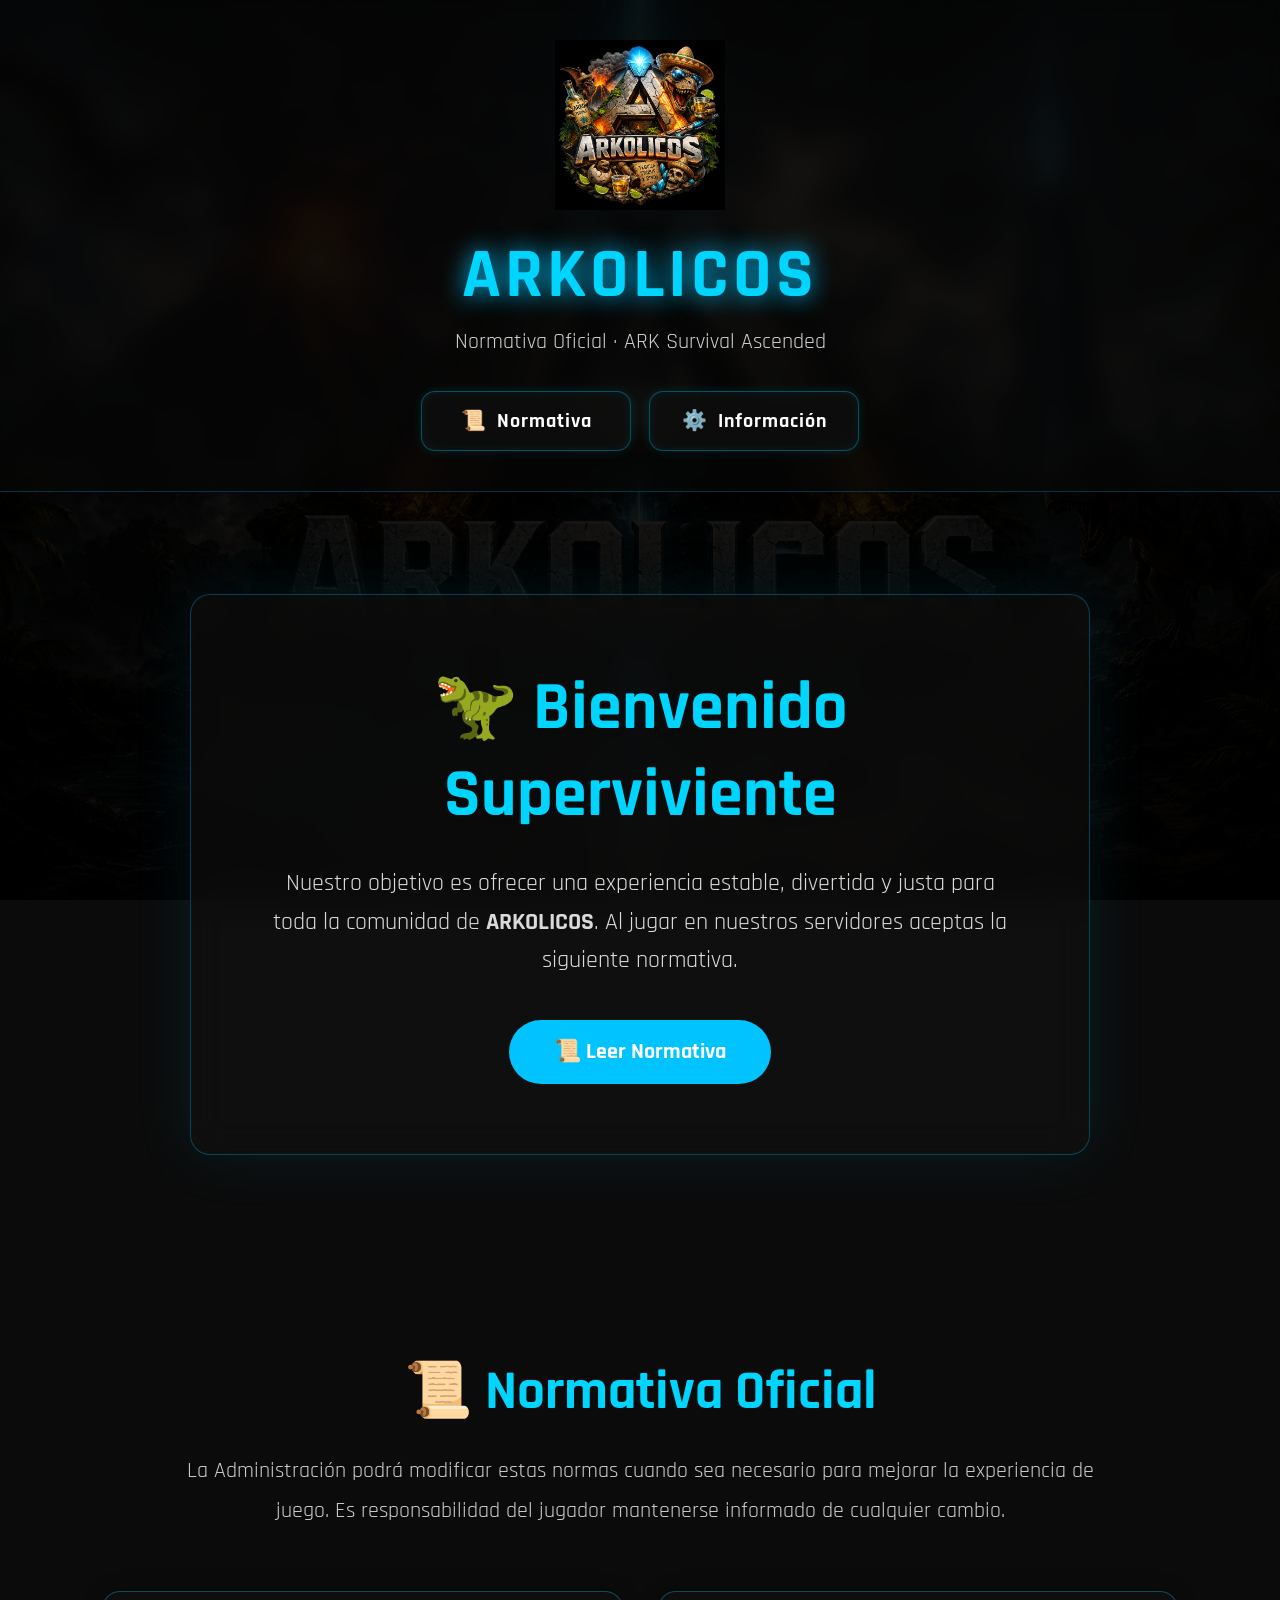
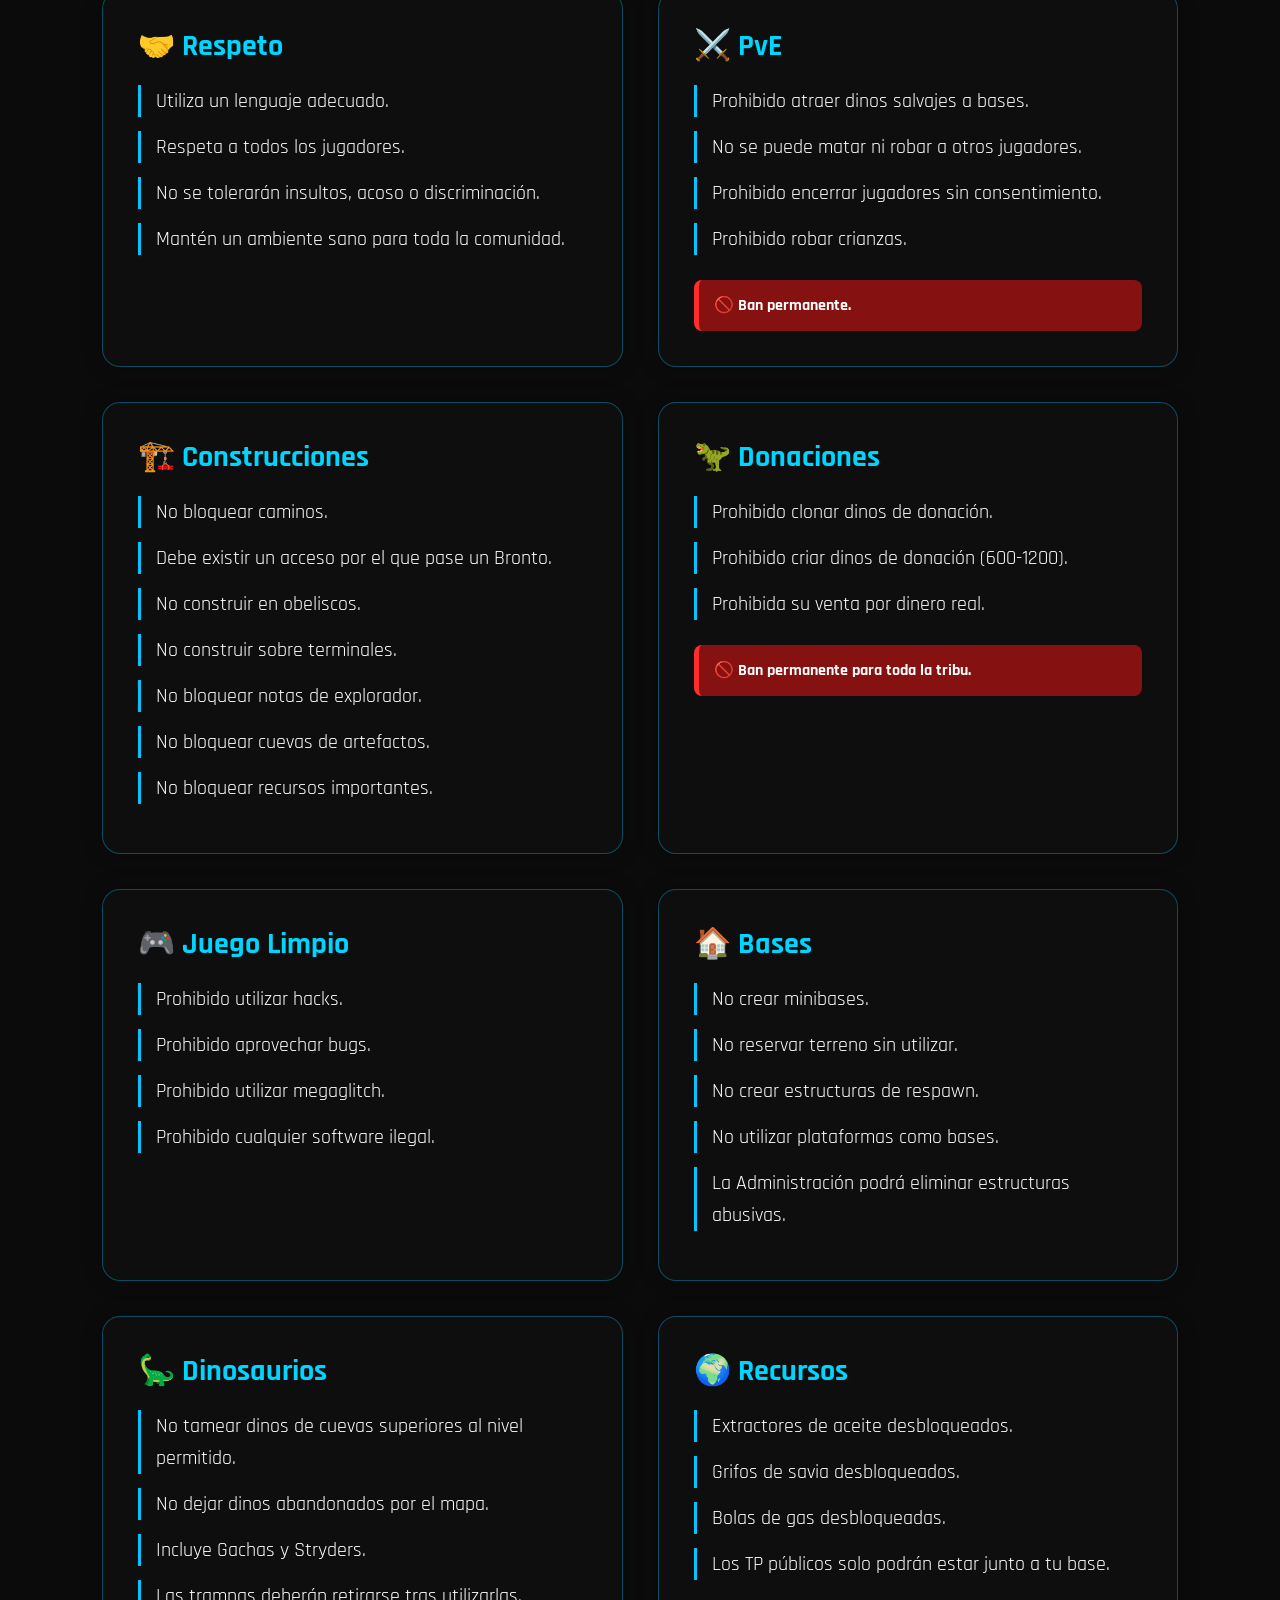
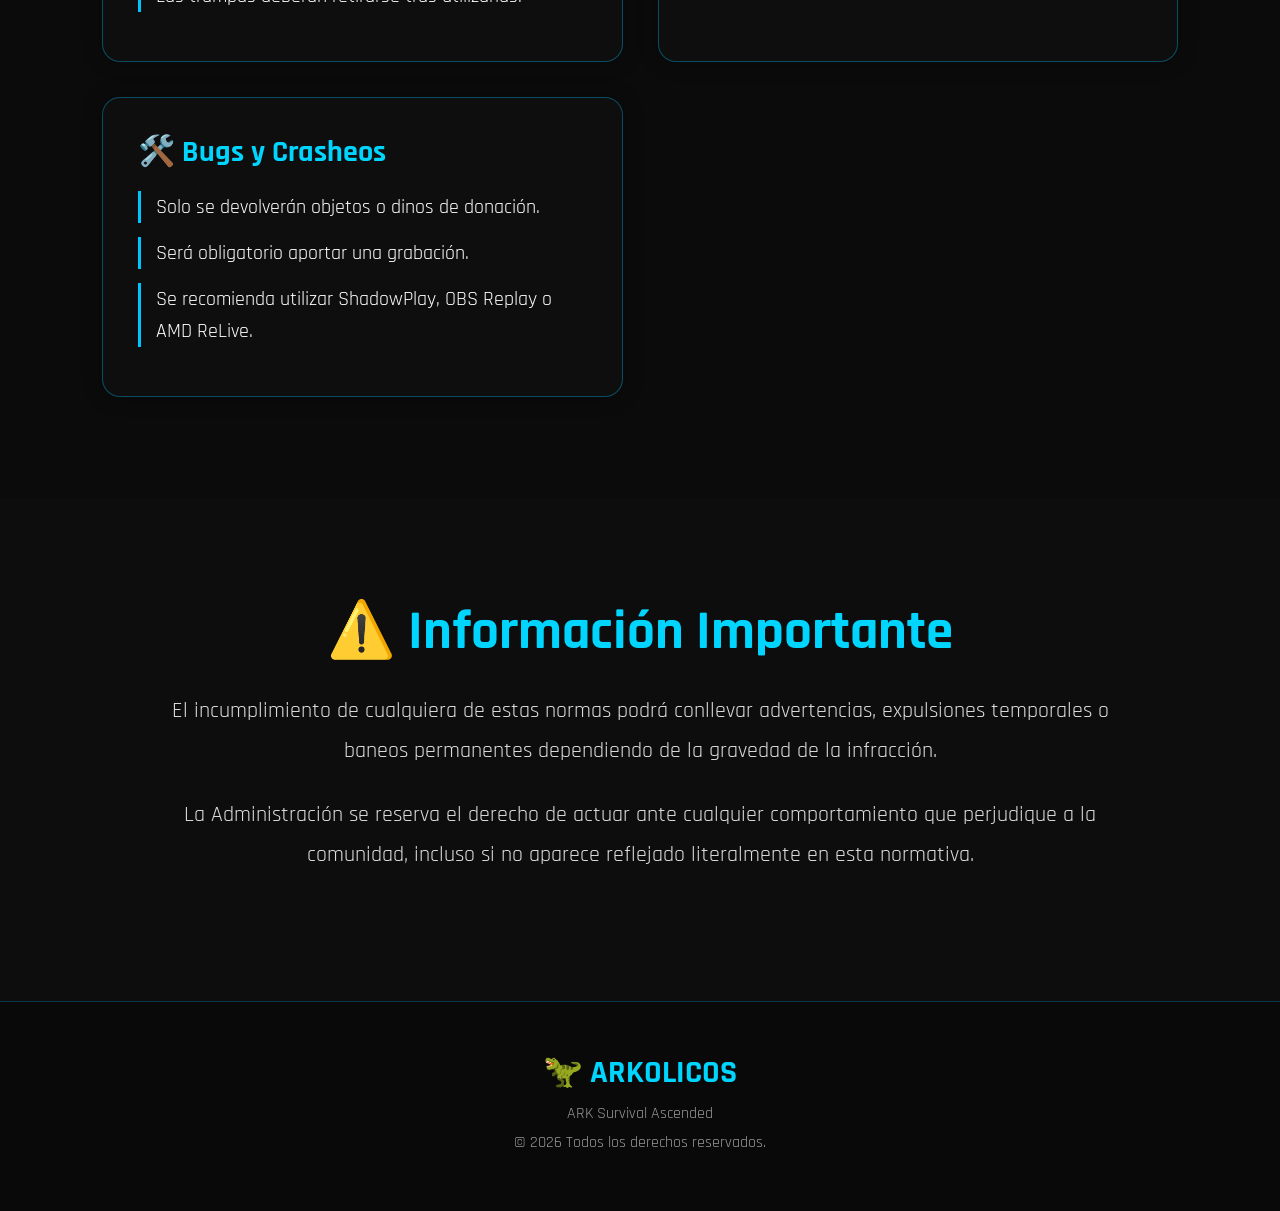
<file: index.html>
<!DOCTYPE html>
<html lang="es">

<head>

    <meta charset="UTF-8">

    <meta name="viewport" content="width=device-width, initial-scale=1.0">

    <title>ARKOLICOS | Normativa Oficial</title>

    <link rel="stylesheet" href="style.css">

    <link rel="preconnect" href="https://fonts.googleapis.com">

    <link href="https://fonts.googleapis.com/css2?family=Rajdhani:wght@400;600;700&display=swap" rel="stylesheet">

</head>

<body>

<header>

    <img src="logo.png" alt="Logo ARKOLICOS" class="logo">

    <h1>ARKOLICOS</h1>

    <p>Normativa Oficial · ARK Survival Ascended</p>

    <nav>

<a href="index.html">
📜
<span>Normativa</span>
</a>

<a href="informacion.html">
⚙️
<span>Información</span>
</a>

</nav>

</header>

<section class="hero">

    <div class="overlay">

        <h2>🦖 Bienvenido Superviviente</h2>

        <p>
            Nuestro objetivo es ofrecer una experiencia estable, divertida y justa
            para toda la comunidad de <strong>ARKOLICOS</strong>.
            Al jugar en nuestros servidores aceptas la siguiente normativa.
        </p>

        <a href="#normas" class="btn">
            📜 Leer Normativa
        </a>

    </div>

</section>

<section id="normas">

    <h2>📜 Normativa Oficial</h2>

    <p class="intro">
        La Administración podrá modificar estas normas cuando sea necesario para
        mejorar la experiencia de juego. Es responsabilidad del jugador mantenerse
        informado de cualquier cambio.
    </p>

    <div class="cards">

        <div class="card">

            <h3>🤝 Respeto</h3>

            <ul>
                <li>Utiliza un lenguaje adecuado.</li>
                <li>Respeta a todos los jugadores.</li>
                <li>No se tolerarán insultos, acoso o discriminación.</li>
                <li>Mantén un ambiente sano para toda la comunidad.</li>
            </ul>

        </div>

        <div class="card">

            <h3>⚔️ PvE</h3>

            <ul>
                <li>Prohibido atraer dinos salvajes a bases.</li>
                <li>No se puede matar ni robar a otros jugadores.</li>
                <li>Prohibido encerrar jugadores sin consentimiento.</li>
                <li>Prohibido robar crianzas.</li>
            </ul>

            <div class="warning">
                🚫 Ban permanente.
            </div>

        </div>

        <div class="card">

            <h3>🏗️ Construcciones</h3>

            <ul>
                <li>No bloquear caminos.</li>
                <li>Debe existir un acceso por el que pase un Bronto.</li>
                <li>No construir en obeliscos.</li>
                <li>No construir sobre terminales.</li>
                <li>No bloquear notas de explorador.</li>
                <li>No bloquear cuevas de artefactos.</li>
                <li>No bloquear recursos importantes.</li>
            </ul>

        </div>

        <div class="card">

            <h3>🦖 Donaciones</h3>

            <ul>
                <li>Prohibido clonar dinos de donación.</li>
                <li>Prohibido criar dinos de donación (600-1200).</li>
                <li>Prohibida su venta por dinero real.</li>
            </ul>

            <div class="warning">
                🚫 Ban permanente para toda la tribu.
            </div>

        </div>

        <div class="card">

            <h3>🎮 Juego Limpio</h3>

            <ul>
                <li>Prohibido utilizar hacks.</li>
                <li>Prohibido aprovechar bugs.</li>
                <li>Prohibido utilizar megaglitch.</li>
                <li>Prohibido cualquier software ilegal.</li>
            </ul>

        </div>

        <div class="card">

            <h3>🏠 Bases</h3>

            <ul>
                <li>No crear minibases.</li>
                <li>No reservar terreno sin utilizar.</li>
                <li>No crear estructuras de respawn.</li>
                <li>No utilizar plataformas como bases.</li>
                <li>La Administración podrá eliminar estructuras abusivas.</li>
            </ul>

        </div>

        <div class="card">

            <h3>🦕 Dinosaurios</h3>

            <ul>
                <li>No tamear dinos de cuevas superiores al nivel permitido.</li>
                <li>No dejar dinos abandonados por el mapa.</li>
                <li>Incluye Gachas y Stryders.</li>
                <li>Las trampas deberán retirarse tras utilizarlas.</li>
            </ul>

        </div>

        <div class="card">

            <h3>🌍 Recursos</h3>

            <ul>
                <li>Extractores de aceite desbloqueados.</li>
                <li>Grifos de savia desbloqueados.</li>
                <li>Bolas de gas desbloqueadas.</li>
                <li>Los TP públicos solo podrán estar junto a tu base.</li>
            </ul>

        </div>

        <div class="card">

            <h3>🛠️ Bugs y Crasheos</h3>

            <ul>
                <li>Solo se devolverán objetos o dinos de donación.</li>
                <li>Será obligatorio aportar una grabación.</li>
                <li>Se recomienda utilizar ShadowPlay, OBS Replay o AMD ReLive.</li>
            </ul>

        </div>

    </div>

</section>

<section class="important">

    <h2>⚠️ Información Importante</h2>

    <p>
        El incumplimiento de cualquiera de estas normas podrá conllevar advertencias,
        expulsiones temporales o baneos permanentes dependiendo de la gravedad de la infracción.
    </p>

    <p>
        La Administración se reserva el derecho de actuar ante cualquier comportamiento
        que perjudique a la comunidad, incluso si no aparece reflejado literalmente en esta normativa.
    </p>

</section>

<footer>

    <h3>🦖 ARKOLICOS</h3>

    <p>ARK Survival Ascended</p>

    <p>© 2026 Todos los derechos reservados.</p>

</footer>

<script src="script.js"></script>

</body>

</html>
</file>
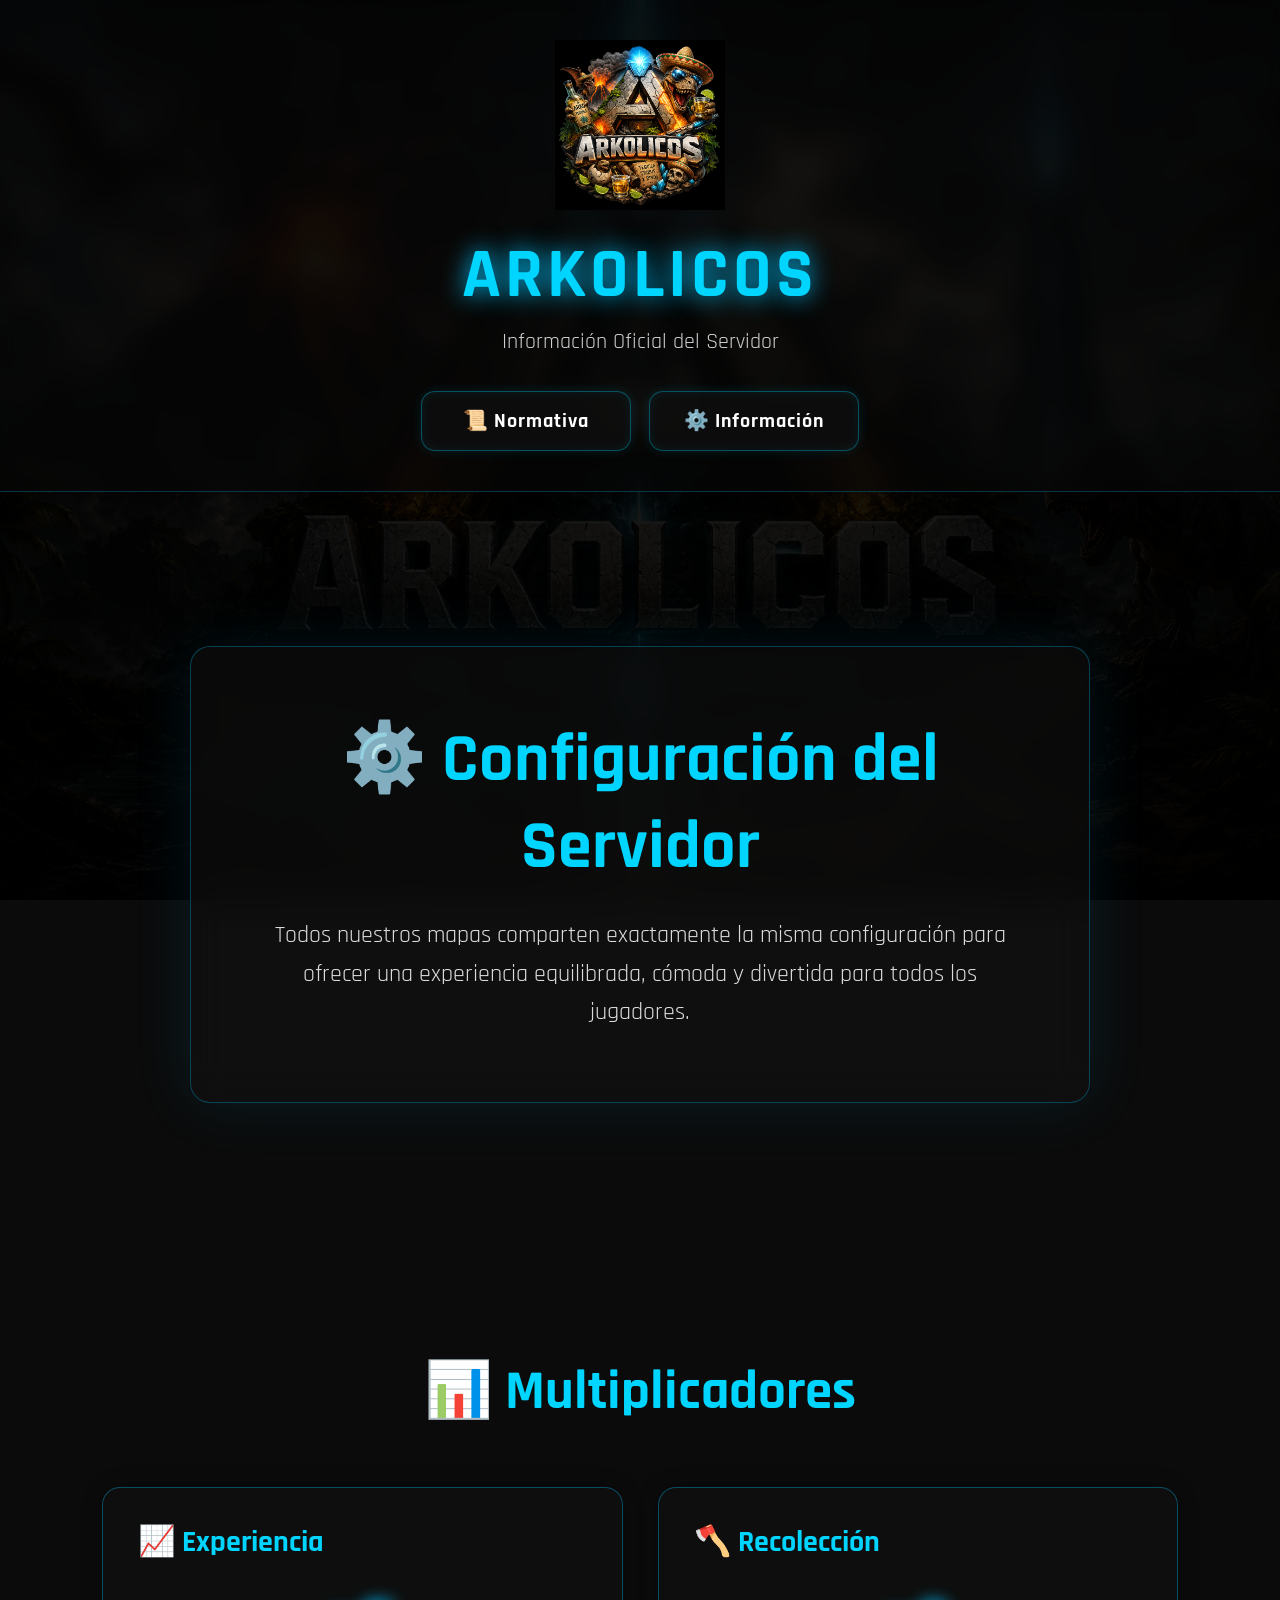
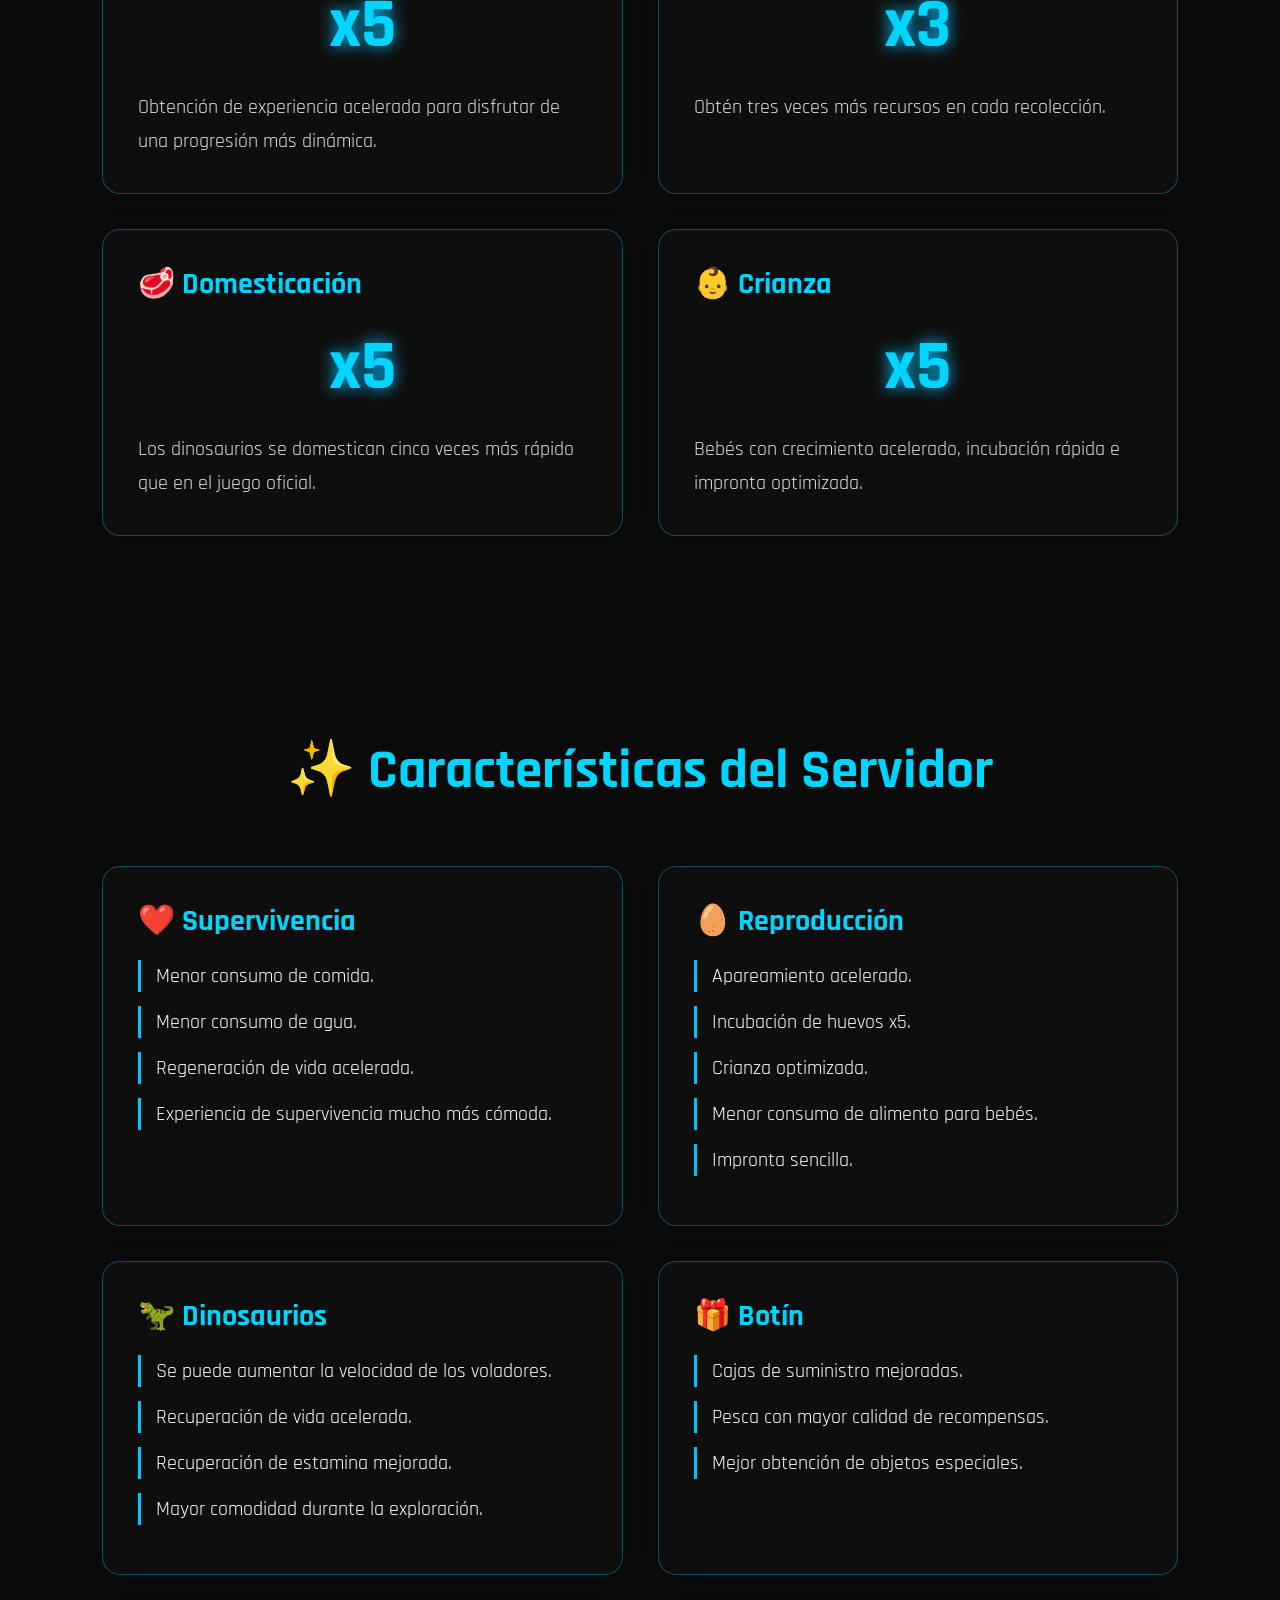
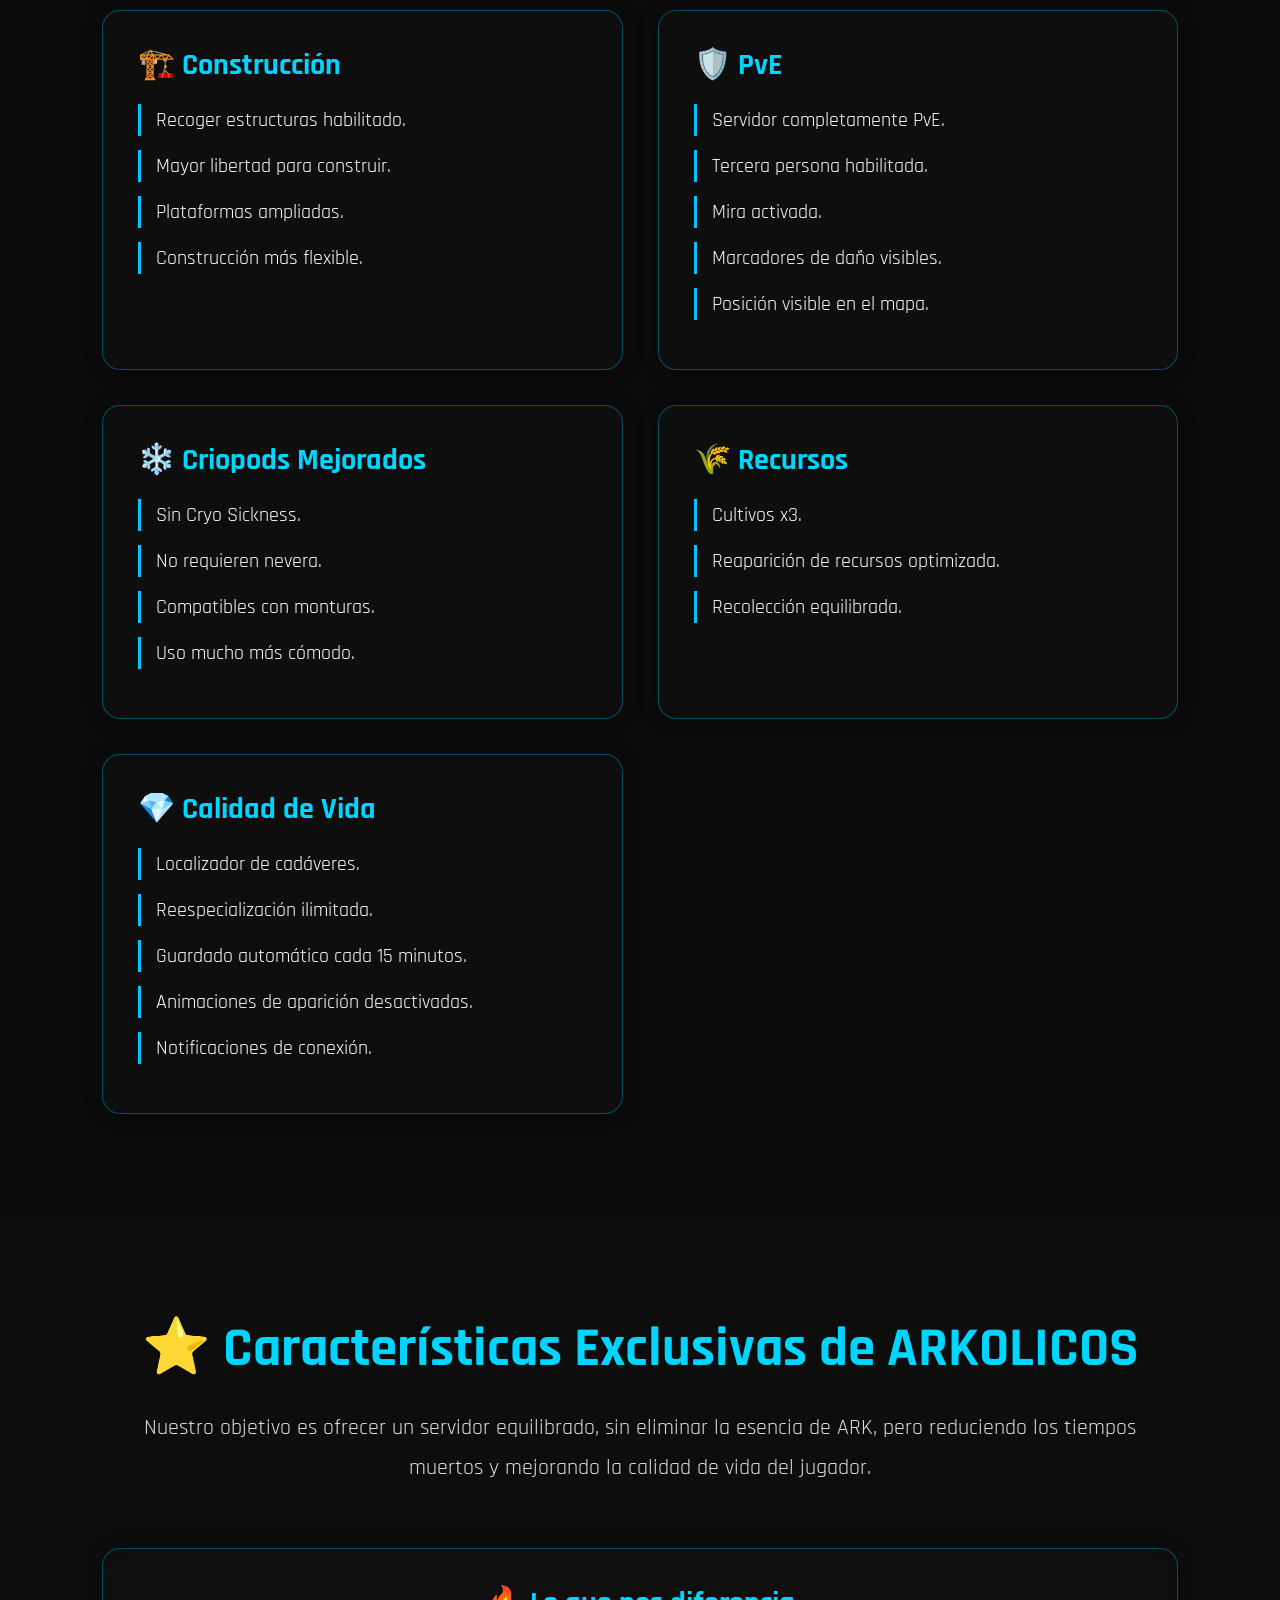
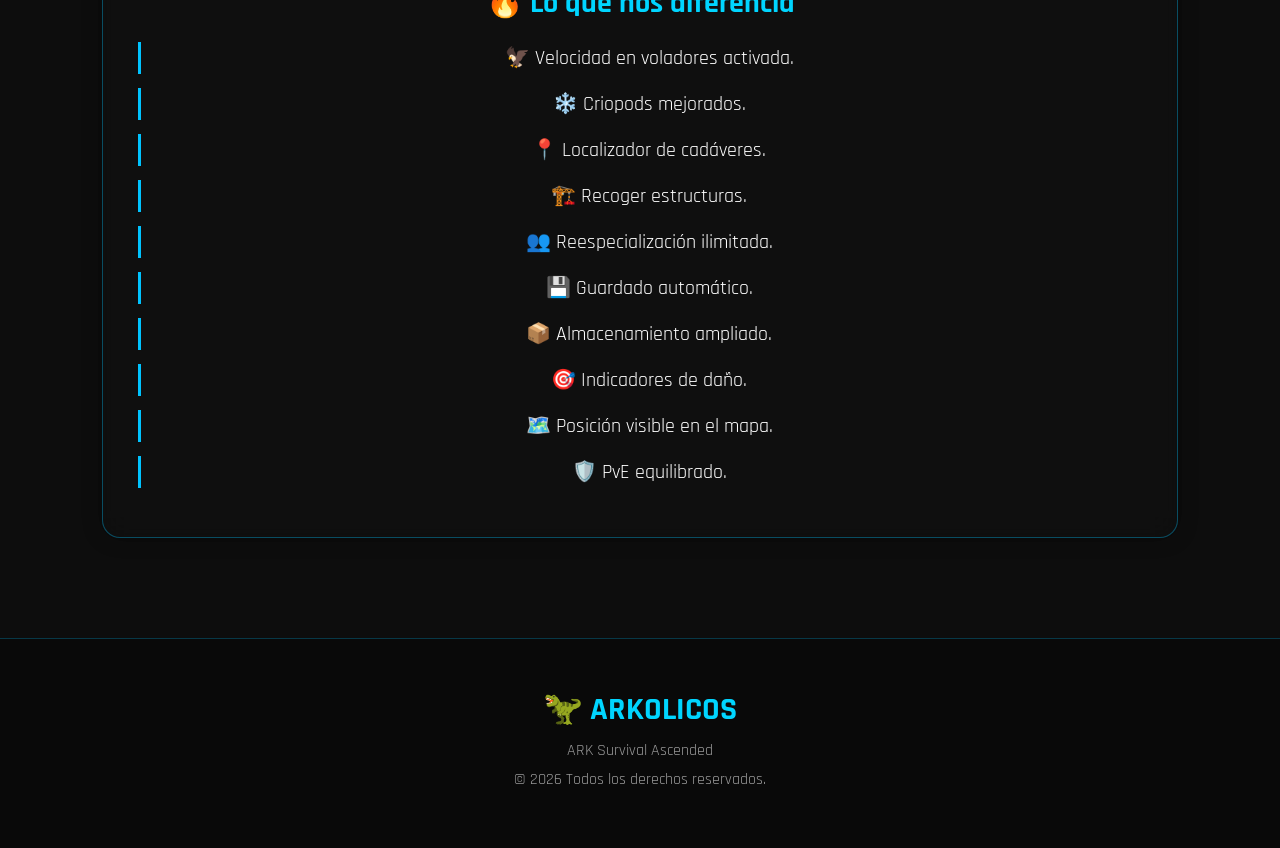
<file: informacion.html>
<!DOCTYPE html>
<html lang="es">

<head>

<meta charset="UTF-8">
<meta name="viewport" content="width=device-width, initial-scale=1.0">

<title>ARKOLICOS | Información del Servidor</title>

<link rel="stylesheet" href="style.css">

<link rel="preconnect" href="https://fonts.googleapis.com">
<link href="https://fonts.googleapis.com/css2?family=Rajdhani:wght@400;600;700&display=swap" rel="stylesheet">

</head>

<body>

<header>

<img src="logo.png" class="logo">

<h1>ARKOLICOS</h1>

<p>Información Oficial del Servidor</p>

<nav>

<a href="index.html">📜 Normativa</a>

<a href="informacion.html">⚙️ Información</a>

</nav>

</header>

<section class="hero">

<div class="overlay">

<h2>⚙️ Configuración del Servidor</h2>

<p>

Todos nuestros mapas comparten exactamente la misma configuración para ofrecer una experiencia equilibrada, cómoda y divertida para todos los jugadores.

</p>

</div>

</section>

<section>

<h2>📊 Multiplicadores</h2>

<div class="cards">

<div class="card">

<h3>📈 Experiencia</h3>

<h1>x5</h1>

<p>Obtención de experiencia acelerada para disfrutar de una progresión más dinámica.</p>

</div>

<div class="card">

<h3>🪓 Recolección</h3>

<h1>x3</h1>

<p>Obtén tres veces más recursos en cada recolección.</p>

</div>

<div class="card">

<h3>🥩 Domesticación</h3>

<h1>x5</h1>

<p>Los dinosaurios se domestican cinco veces más rápido que en el juego oficial.</p>

</div>

<div class="card">

<h3>👶 Crianza</h3>

<h1>x5</h1>

<p>Bebés con crecimiento acelerado, incubación rápida e impronta optimizada.</p>

</div>

</div>

</section>

<section>

<h2>✨ Características del Servidor</h2>

<div class="cards">

<div class="card">

<h3>❤️ Supervivencia</h3>

<ul>

<li>Menor consumo de comida.</li>

<li>Menor consumo de agua.</li>

<li>Regeneración de vida acelerada.</li>

<li>Experiencia de supervivencia mucho más cómoda.</li>

</ul>

</div>

<div class="card">

<h3>🥚 Reproducción</h3>

<ul>

<li>Apareamiento acelerado.</li>

<li>Incubación de huevos x5.</li>

<li>Crianza optimizada.</li>

<li>Menor consumo de alimento para bebés.</li>

<li>Impronta sencilla.</li>

</ul>

</div>

<div class="card">

<h3>🦖 Dinosaurios</h3>

<ul>

<li>Se puede aumentar la velocidad de los voladores.</li>

<li>Recuperación de vida acelerada.</li>

<li>Recuperación de estamina mejorada.</li>

<li>Mayor comodidad durante la exploración.</li>

</ul>

</div>

<div class="card">

<h3>🎁 Botín</h3>

<ul>

<li>Cajas de suministro mejoradas.</li>

<li>Pesca con mayor calidad de recompensas.</li>

<li>Mejor obtención de objetos especiales.</li>

</ul>

</div>

<div class="card">

<h3>🏗️ Construcción</h3>

<ul>

<li>Recoger estructuras habilitado.</li>

<li>Mayor libertad para construir.</li>

<li>Plataformas ampliadas.</li>

<li>Construcción más flexible.</li>

</ul>

</div>

<div class="card">

<h3>🛡️ PvE</h3>

<ul>

<li>Servidor completamente PvE.</li>

<li>Tercera persona habilitada.</li>

<li>Mira activada.</li>

<li>Marcadores de daño visibles.</li>

<li>Posición visible en el mapa.</li>

</ul>

</div>

<div class="card">

<h3>❄️ Criopods Mejorados</h3>

<ul>

<li>Sin Cryo Sickness.</li>

<li>No requieren nevera.</li>

<li>Compatibles con monturas.</li>

<li>Uso mucho más cómodo.</li>

</ul>

</div>

<div class="card">

<h3>🌾 Recursos</h3>

<ul>

<li>Cultivos x3.</li>

<li>Reaparición de recursos optimizada.</li>

<li>Recolección equilibrada.</li>

</ul>

</div>

<div class="card">

<h3>💎 Calidad de Vida</h3>

<ul>

<li>Localizador de cadáveres.</li>

<li>Reespecialización ilimitada.</li>

<li>Guardado automático cada 15 minutos.</li>

<li>Animaciones de aparición desactivadas.</li>

<li>Notificaciones de conexión.</li>

</ul>

</div>

</div>

</section>

<section class="important">

<h2>⭐ Características Exclusivas de ARKOLICOS</h2>

<p>

Nuestro objetivo es ofrecer un servidor equilibrado, sin eliminar la esencia de ARK, pero reduciendo los tiempos muertos y mejorando la calidad de vida del jugador.

</p>

<div class="cards">

<div class="card">

<h3>🔥 Lo que nos diferencia</h3>

<ul>

<li>🦅 Velocidad en voladores activada.</li>

<li>❄️ Criopods mejorados.</li>

<li>📍 Localizador de cadáveres.</li>

<li>🏗️ Recoger estructuras.</li>

<li>👥 Reespecialización ilimitada.</li>

<li>💾 Guardado automático.</li>

<li>📦 Almacenamiento ampliado.</li>

<li>🎯 Indicadores de daño.</li>

<li>🗺️ Posición visible en el mapa.</li>

<li>🛡️ PvE equilibrado.</li>

</ul>

</div>

</div>

</section>

<footer>

<h3>🦖 ARKOLICOS</h3>

<p>ARK Survival Ascended</p>

<p>© 2026 Todos los derechos reservados.</p>

</footer>

</body>

</html>
</file>
<file: style.css>
*{
    margin:0;
    padding:0;
    box-sizing:border-box;
    scroll-behavior:smooth;
}

body{

    font-family:'Rajdhani',sans-serif;

    color:white;

    background:#0b0b0b;

    overflow-x:hidden;

}

/* Fondo */

body::before{

    content:"";

    position:fixed;

    inset:0;

    background:url(fondo.png) center center/cover no-repeat;

    filter:brightness(.30);

    z-index:-2;

}

body::after{

    content:"";

    position:fixed;

    inset:0;

    background:linear-gradient(180deg,
    rgba(0,0,0,.55),
    rgba(0,0,0,.80));

    z-index:-1;

}

/* HEADER */

header{

    text-align:center;

    padding:40px 20px;

    backdrop-filter:blur(10px);

    background:rgba(10,10,10,.45);

    border-bottom:1px solid rgba(0,195,255,.25);

}

.logo{

    width:170px;

    transition:.5s;

}

.logo:hover{

    transform:rotate(-3deg) scale(1.05);

}

header h1{

    margin-top:15px;

    font-size:70px;

    color:#00d5ff;

    letter-spacing:4px;

    text-shadow:0 0 25px #00c3ff;

}

header p{

    color:#cfcfcf;

    font-size:22px;

    margin-top:8px;

}

/* HERO */

.hero{

    height:85vh;

    display:flex;

    justify-content:center;

    align-items:center;

    text-align:center;

    padding:40px;

}

.overlay{

    width:900px;

    background:rgba(20,20,20,.45);

    backdrop-filter:blur(18px);

    border:1px solid rgba(0,195,255,.30);

    border-radius:20px;

    padding:70px;

    box-shadow:0 0 60px rgba(0,195,255,.10);

}

.overlay h2{

    font-size:68px;

    margin-bottom:25px;

}

.overlay p{

    font-size:24px;

    color:#dadada;

    line-height:1.6;

}

/* BOTÓN */

.btn{

    display:inline-block;

    margin-top:40px;

    background:#00c3ff;

    color:white;

    text-decoration:none;

    padding:18px 45px;

    border-radius:60px;

    font-size:22px;

    font-weight:bold;

    transition:.35s;

}

.btn:hover{

    transform:translateY(-5px);

    box-shadow:0 0 30px #00c3ff;

}

/* SECCIONES */

section{

    padding:100px 8%;

}

section h2{

    text-align:center;

    font-size:55px;

    margin-bottom:25px;

    color:#00d5ff;

}

.intro{

    text-align:center;

    max-width:950px;

    margin:auto;

    color:#cccccc;

    font-size:22px;

    line-height:1.8;

}

/* TARJETAS */

.cards{

    display:grid;

    grid-template-columns:repeat(auto-fit,minmax(340px,1fr));

    gap:35px;

    margin-top:60px;

}

.card{

    background:rgba(18,18,18,.65);

    backdrop-filter:blur(14px);

    border:1px solid rgba(0,195,255,.35);

    border-radius:18px;

    padding:35px;

    transition:.35s;

    box-shadow:0 0 20px rgba(0,0,0,.30);

}

.card:hover{

    transform:translateY(-10px);

    box-shadow:0 0 35px rgba(0,195,255,.30);

}

.card h3{

    color:#00d5ff;

    margin-bottom:20px;

    font-size:30px;

}

.card ul{

    list-style:none;

}

.card li{

    margin:14px 0;

    padding-left:15px;

    border-left:3px solid #00c3ff;

    font-size:20px;

    line-height:1.6;

}

/* CAJAS DE ADVERTENCIA */

.warning{

    margin-top:25px;

    background:#861111;

    border-left:5px solid #ff2d2d;

    padding:15px;

    border-radius:8px;

    color:white;

    font-weight:bold;

}

/* BLOQUE FINAL */

.important{

    text-align:center;

    background:rgba(15,15,15,.70);

    backdrop-filter:blur(12px);

}

.important p{

    max-width:1000px;

    margin:25px auto;

    font-size:22px;

    line-height:1.8;

    color:#ddd;

}

/* FOOTER */

footer{

    background:#090909;

    border-top:1px solid rgba(0,195,255,.25);

    text-align:center;

    padding:50px 20px;

}

footer h3{

    color:#00d5ff;

    font-size:32px;

    margin-bottom:10px;

}

footer p{

    color:#999;

    margin:8px 0;

}

/* SCROLL */

::-webkit-scrollbar{

    width:10px;

}

::-webkit-scrollbar-thumb{

    background:#00c3ff;

    border-radius:20px;

}

::-webkit-scrollbar-track{

    background:#111;

}

/* ===========================
   MENÚ DE NAVEGACIÓN
=========================== */

/*==========================
    MENÚ PRINCIPAL
===========================*/

nav{

    margin-top:35px;

    display:flex;

    justify-content:center;

    gap:18px;

    flex-wrap:wrap;

}

nav a{

    display:flex;

    align-items:center;

    justify-content:center;

    gap:10px;

    min-width:210px;

    padding:16px 28px;

    text-decoration:none;

    color:#ffffff;

    font-size:20px;

    font-weight:700;

    letter-spacing:1px;

    border-radius:14px;

    background:rgba(15,15,15,.75);

    border:1px solid rgba(0,213,255,.35);

    backdrop-filter:blur(15px);

    box-shadow:
        0 0 12px rgba(0,213,255,.12),
        inset 0 0 12px rgba(0,213,255,.08);

    transition:all .30s ease;

}

nav a:hover{

    transform:translateY(-4px) scale(1.04);

    background:linear-gradient(135deg,#00d5ff,#0095ff);

    border-color:#00e5ff;

    box-shadow:

        0 0 25px rgba(0,213,255,.7),

        0 0 60px rgba(0,213,255,.25);

}

nav a:active{

    transform:scale(.97);

}
/* TARJETAS DE INFORMACIÓN */

.card h1{

    font-size:70px;

    text-align:center;

    color:#00d5ff;

    margin:20px 0;

    text-shadow:0 0 15px #00c3ff;

}

.card p{

    font-size:20px;

    color:#ddd;

    line-height:1.7;

}

/* ===========================
   RESPONSIVE
=========================== */

@media (max-width:900px){

    header h1{

        font-size:48px;

    }

    header p{

        font-size:18px;

    }

    .logo{

        width:130px;

    }

    .overlay{

        width:100%;

        padding:40px 25px;

    }

    .overlay h2{

        font-size:42px;

    }

    .overlay p{

        font-size:20px;

    }

    section{

        padding:70px 6%;

    }

    section h2{

        font-size:38px;

    }

    .cards{

        grid-template-columns:1fr;

    }

    .card{

        padding:25px;

    }

    .card h3{

        font-size:24px;

    }

    .card li{

        font-size:18px;

    }

    nav{

        gap:12px;

    }

    nav a{

        font-size:16px;

        padding:10px 18px;

    }

    .card h1{

        font-size:55px;

    }

}
</file>
